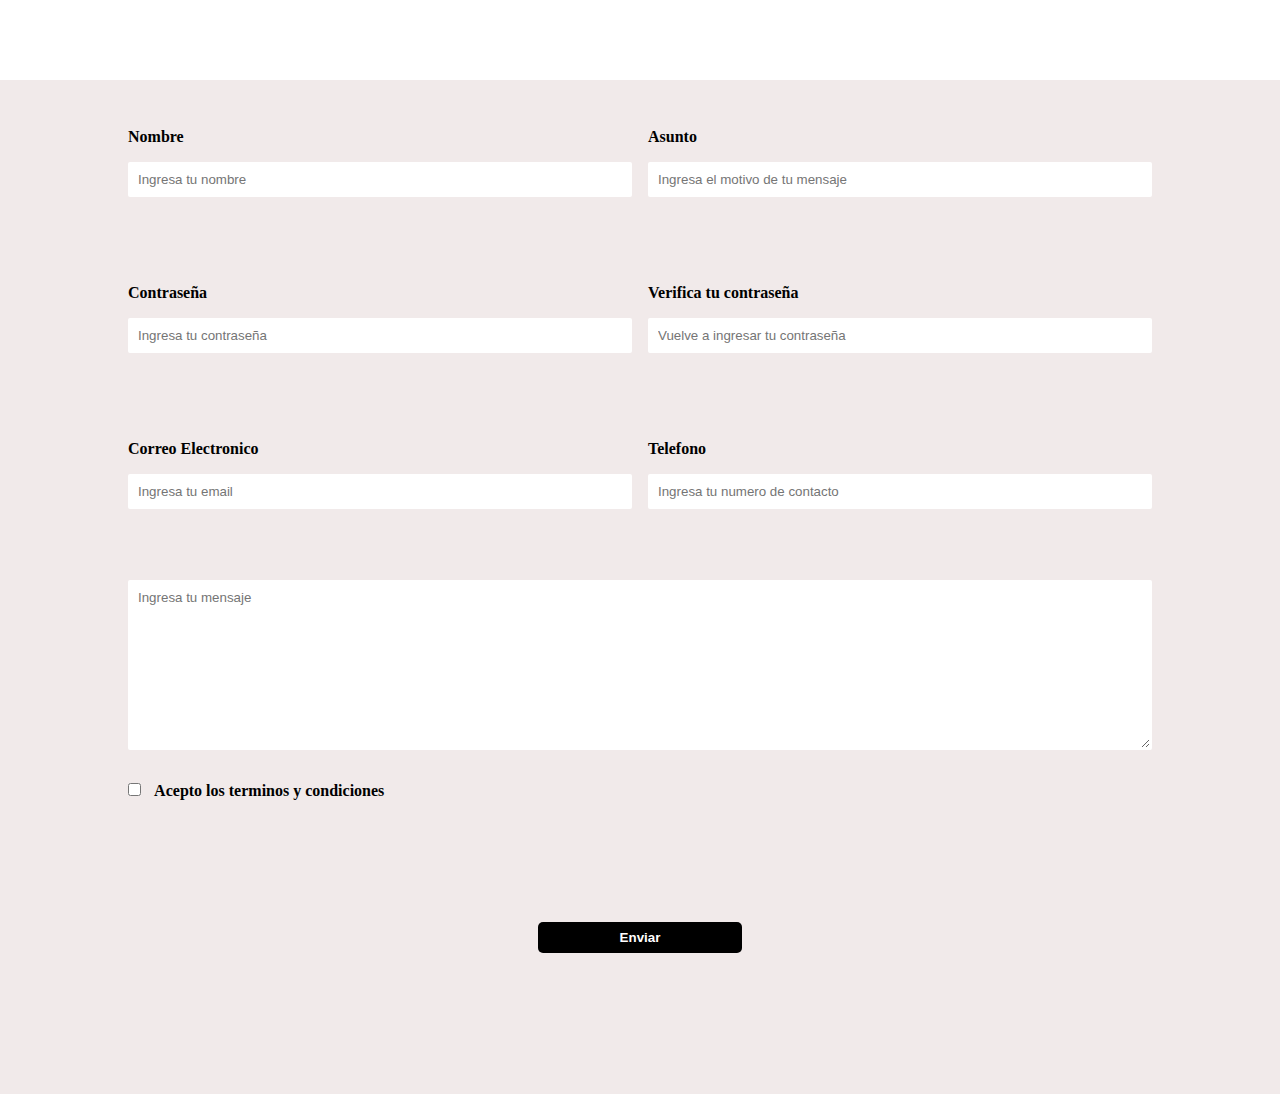
<file: index.html>
<!DOCTYPE html>
<html lang="en">
<head>
    <meta charset="UTF-8">
    <meta http-equiv="X-UA-Compatible" content="IE=edge">
    <meta name="viewport" content="width=device-width, initial-scale=1.0">
    <link rel="stylesheet" href="https://cdnjs.cloudflare.com/ajax/libs/font-awesome/6.0.0/css/all.min.css" integrity="sha512-9usAa10IRO0HhonpyAIVpjrylPvoDwiPUiKdWk5t3PyolY1cOd4DSE0Ga+ri4AuTroPR5aQvXU9xC6qOPnzFeg==" crossorigin="anonymous" referrerpolicy="no-referrer" />
    <link rel="stylesheet" href="estilos.css">
    <title>Document</title>
    
</head>
<body> 

   
    <section id="seccion2" class="section">
        
        <form class="formulario" target="_blank" action="https://formspree.io/f/mwkyrozr" method="post">
           
            <div class="formulario-grupo" id="grupo-nombre">
                <label for="nombre" class="formulario-label">Nombre</label>
                <div class="formulario-grupo-input">
                    <input type="text" class="formulario-input" name="nombre" id="nombre" placeholder="Ingresa tu nombre">                   
                    <i class="validacion-success fa-solid fa-circle-check"></i>                   
                    <i class="validacion-error fa-solid fa-circle-xmark"></i>
                </div>
                <p class="formulario-input-error" id="error-message-nombre">El nombre tiene que ser de 4 a 16 digitos y solo puede contener numeros, letras y guion bajo</p>
            </div>
            <div class="formulario-grupo" id="grupo-usuario">
                <label for="usuario" class="formulario-label">Asunto</label>
                <div class="formulario-grupo-input">
                    <input type="text" class="formulario-input" name="asunto" id="asunto" placeholder="Ingresa el motivo de tu mensaje" required> 
                    <i class="validacion-success fa-solid fa-circle-check"></i>                   
                    <i class="validacion-error fa-solid fa-circle-xmark"></i>
                </div>
                <p class="formulario-input-error" id="error-message-usuario">El usuario tiene que ser de 4 a 16 digitos y solo puede contener numeros, letras y guion bajo</p>
            </div>
            <div class="formulario-grupo" id="grupo-password">
                <label for="password" class="formulario-label">Contraseña</label>
                <div class="formulario-grupo-input">
                    <input type="password" class="formulario-input" name="password" id="password" placeholder="Ingresa tu contraseña">                   
                    <i class="validacion-success fa-solid fa-circle-check"></i>                   
                    <i class="validacion-error fa-solid fa-circle-xmark"></i>
                </div>
                <p class="formulario-input-error" id="error-message-password">La contraseña tiene que ser de 4 a 12 digitos</p>
            </div>
            <div class="formulario-grupo" id="grupo-password2">
                <label for="password2" class="formulario-label">Verifica tu contraseña</label>
                <div class="formulario-grupo-input">
                    <input type="password" class="formulario-input" name="password2" id="password2" placeholder="Vuelve a ingresar tu contraseña">                   
                    <i class="validacion-success fa-solid fa-circle-check"></i>                   
                    <i class="validacion-error fa-solid fa-circle-xmark"></i>
                </div>
                <p class="formulario-input-error" id="error-message-password2">Ambas contraseñas tinen que ser iguales</p>
            </div>
            <div class="formulario-grupo" id="grupo-email">
                <label for="email" class="formulario-label">Correo Electronico</label>
                <div class="formulario-grupo-input">
                    <input type="email" class="formulario-input" name="email" id="email" placeholder="Ingresa tu email">                   
                    <i class="validacion-success fa-solid fa-circle-check"></i>                   
                    <i class="validacion-error fa-solid fa-circle-xmark"></i>
                </div>
                <p class="formulario-input-error" id="error-message-email">Tu correo solo puede contener letras, numeros, puntos, guiones y guiones bajos</p>
            </div>
            <div class="formulario-grupo" id="grupo-telefono">
                <label for="telefono" class="formulario-label">Telefono</label>
                <div class="formulario-grupo-input">
                    <input type="text" class="formulario-input" name="telefono" id="telefono" placeholder="Ingresa tu numero de contacto">                   
                    <i class="validacion-success fa-solid fa-circle-check"></i>                   
                    <i class="validacion-error fa-solid fa-circle-xmark"></i>
                </div>
                <p class="formulario-input-error" id="error-message-telefono">El telefono solo puede contener numeros y el maximo es de 14 digitos</p>
            </div>
            <textarea name="textarea" cols="30" rows="10" placeholder="Ingresa tu mensaje" required></textarea>


            <div class="formulario-grupo" id="grupo-terminos">
                <label class="formulario-label">
                    <input class="formulario-checkbox" type="checkbox" name="checkbox">
                    Acepto los terminos y condiciones
                </label>

            </div>

            <div class="formulario-mensaje" id="formulario-mensaje">
                <p><i class="fas fa-exclamation-triangle" ></i><b>Error:</b> Por favor, rellena el formulario correctamente</p>
            </div>

            <div class="formulario-grupo formulario-btn">
                <button type="submit" class="btn">Enviar</button>
                <p class="formulario-success">Tu mensaje ha sido enviado exitosamente!</p>
            </div>
            
        </form>
    </section>
   
















    

    <script src="contact.js"></script>
</body>
</html>
</file>
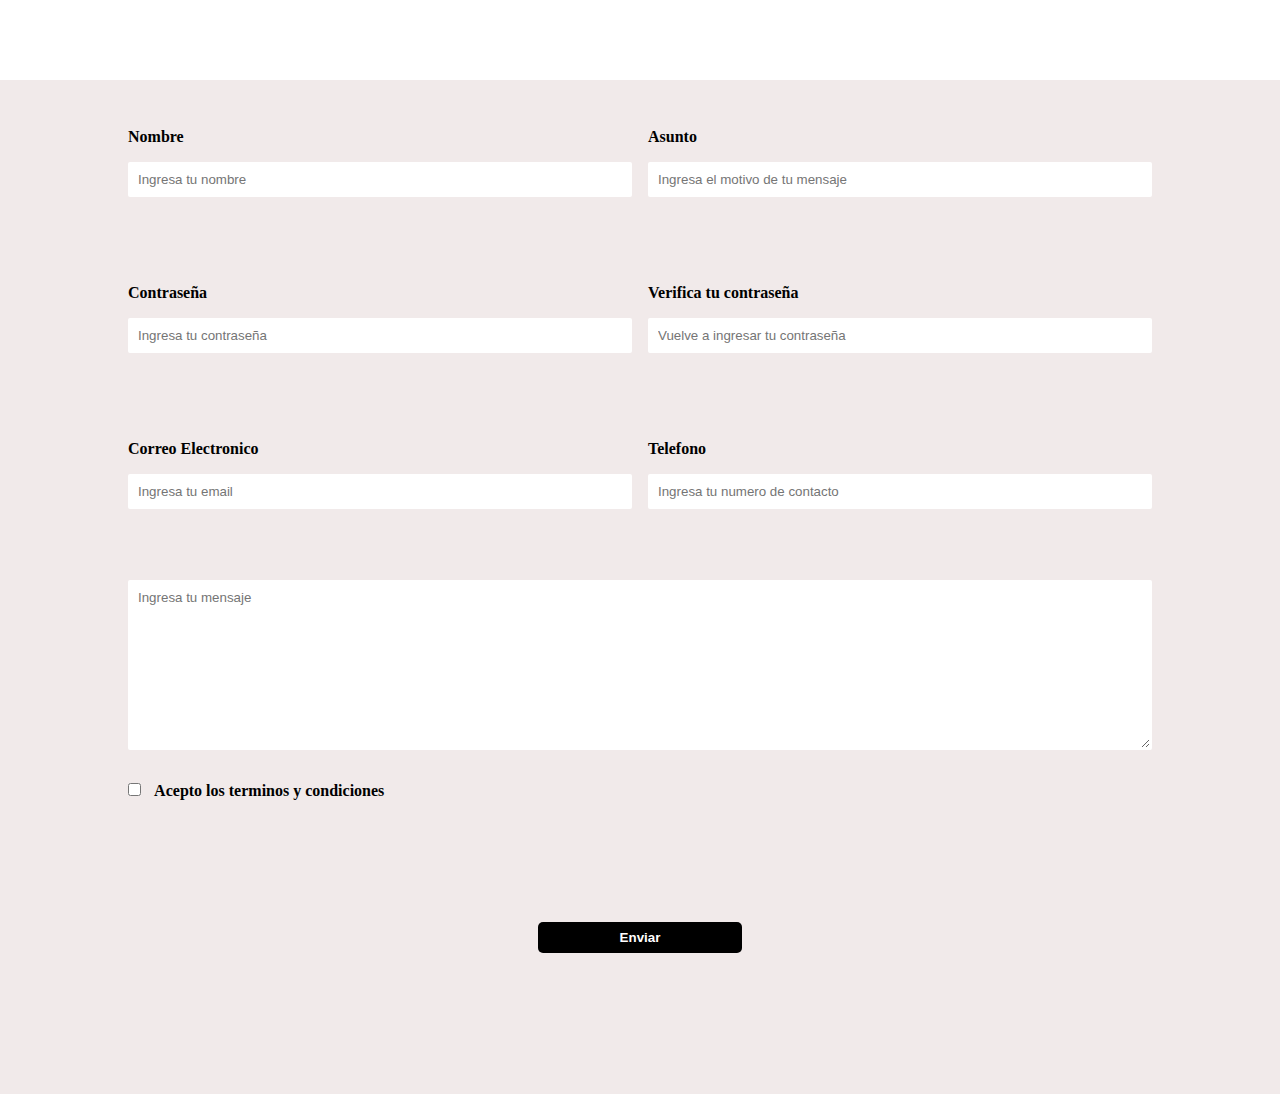
<file: pag.html>
<!DOCTYPE html>
<html lang="en">
<head>
    <meta charset="UTF-8">
    <meta http-equiv="X-UA-Compatible" content="IE=edge">
    <meta name="viewport" content="width=device-width, initial-scale=1.0">
    <link rel="stylesheet" href="https://cdnjs.cloudflare.com/ajax/libs/font-awesome/6.0.0/css/all.min.css" integrity="sha512-9usAa10IRO0HhonpyAIVpjrylPvoDwiPUiKdWk5t3PyolY1cOd4DSE0Ga+ri4AuTroPR5aQvXU9xC6qOPnzFeg==" crossorigin="anonymous" referrerpolicy="no-referrer" />
    <link rel="stylesheet" href="estilos.css">
    <title>Document</title>
    
</head>
<body> 

   
    <section id="seccion2" class="section">
        
        <form class="formulario" target="_blank" action="https://formsubmit.co/jmosquella11@gmail.com" method="POST">
           
            <div class="formulario-grupo" id="grupo-nombre">
                <label for="nombre" class="formulario-label">Nombre</label>
                <div class="formulario-grupo-input">
                    <input type="text" class="formulario-input" name="nombre" id="nombre" placeholder="Ingresa tu nombre">                   
                    <i class="validacion-success fa-solid fa-circle-check"></i>                   
                    <i class="validacion-error fa-solid fa-circle-xmark"></i>
                </div>
                <p class="formulario-input-error" id="error-message-nombre">El nombre tiene que ser de 4 a 16 digitos y solo puede contener numeros, letras y guion bajo</p>
            </div>
            <div class="formulario-grupo" id="grupo-usuario">
                <label for="usuario" class="formulario-label">Asunto</label>
                <div class="formulario-grupo-input">
                    <input type="text" class="formulario-input" name="asunto" id="asunto" placeholder="Ingresa el motivo de tu mensaje" required> 
                    <i class="validacion-success fa-solid fa-circle-check"></i>                   
                    <i class="validacion-error fa-solid fa-circle-xmark"></i>
                </div>
                <p class="formulario-input-error" id="error-message-usuario">El usuario tiene que ser de 4 a 16 digitos y solo puede contener numeros, letras y guion bajo</p>
            </div>
            <div class="formulario-grupo" id="grupo-password">
                <label for="password" class="formulario-label">Contraseña</label>
                <div class="formulario-grupo-input">
                    <input type="password" class="formulario-input" name="password" id="password" placeholder="Ingresa tu contraseña">                   
                    <i class="validacion-success fa-solid fa-circle-check"></i>                   
                    <i class="validacion-error fa-solid fa-circle-xmark"></i>
                </div>
                <p class="formulario-input-error" id="error-message-password">La contraseña tiene que ser de 4 a 12 digitos</p>
            </div>
            <div class="formulario-grupo" id="grupo-password2">
                <label for="password2" class="formulario-label">Verifica tu contraseña</label>
                <div class="formulario-grupo-input">
                    <input type="password" class="formulario-input" name="password2" id="password2" placeholder="Vuelve a ingresar tu contraseña">                   
                    <i class="validacion-success fa-solid fa-circle-check"></i>                   
                    <i class="validacion-error fa-solid fa-circle-xmark"></i>
                </div>
                <p class="formulario-input-error" id="error-message-password2">Ambas contraseñas tinen que ser iguales</p>
            </div>
            <div class="formulario-grupo" id="grupo-email">
                <label for="email" class="formulario-label">Correo Electronico</label>
                <div class="formulario-grupo-input">
                    <input type="email" class="formulario-input" name="email" id="email" placeholder="Ingresa tu email">                   
                    <i class="validacion-success fa-solid fa-circle-check"></i>                   
                    <i class="validacion-error fa-solid fa-circle-xmark"></i>
                </div>
                <p class="formulario-input-error" id="error-message-email">Tu correo solo puede contener letras, numeros, puntos, guiones y guiones bajos</p>
            </div>
            <div class="formulario-grupo" id="grupo-telefono">
                <label for="telefono" class="formulario-label">Telefono</label>
                <div class="formulario-grupo-input">
                    <input type="text" class="formulario-input" name="telefono" id="telefono" placeholder="Ingresa tu numero de contacto">                   
                    <i class="validacion-success fa-solid fa-circle-check"></i>                   
                    <i class="validacion-error fa-solid fa-circle-xmark"></i>
                </div>
                <p class="formulario-input-error" id="error-message-telefono">El telefono solo puede contener numeros y el maximo es de 14 digitos</p>
            </div>
            <textarea name="textarea" cols="30" rows="10" placeholder="Ingresa tu mensaje" required></textarea>


            <div class="formulario-grupo" id="grupo-terminos">
                <label class="formulario-label">
                    <input class="formulario-checkbox" type="checkbox" name="checkbox">
                    Acepto los terminos y condiciones
                </label>

            </div>

            <div class="formulario-mensaje" id="formulario-mensaje">
                <p><i class="fas fa-exclamation-triangle" ></i><b>Error:</b> Por favor, rellena el formulario correctamente</p>
            </div>

            <div class="formulario-grupo formulario-btn">
                <button type="submit" class="btn">Enviar</button>
                <p class="formulario-success">Tu mensaje ha sido enviado exitosamente!</p>
            </div>
            
        </form>
    </section>
   
















    

    <script src="contact.js"></script>
</body>
</html>
</file>
<file: estilos.css>
*{
    padding: 0;
    margin: 0;
    box-sizing: border-box;
}


.section h2{
    text-align: center;
}


.formulario{
    display: grid;
    margin-top: 5rem;
    grid-template-columns: 1fr 1fr;
    gap: 1rem;
    background-color: rgb(241, 234, 234);
    padding: 2rem 10%;
}

@media(max-width: 600px){
    .formulario{
        display: flex;
        flex-direction: column;
    }

}

.formulario-label{
    display: block;
    font-weight: bolder;
    padding: 1rem 0;
    cursor: pointer;
}

.formulario-grupo{    
    min-height: 140px;
}

.formulario-grupo-input{
    position: relative;
    
}

.formulario-input,textarea{
    font-family: sans-serif;
    width: 100%;
    border: 2px solid transparent;
    padding: .5rem;
    border-radius: 2px;
    transition: .2s ease all;
    outline: none;
    
}

textarea{
    grid-column: span 2;
}

.formulario-input:focus{
    border: 2px solid #0075FF;
    box-shadow: 1px 0 30px rgba(163, 163, 163, .3);
}

.formulario-input-error{
    padding-top: .5rem;
    
    
    display: none;
    
}

.formulario-input-error.active{
    display: block;
}

.validacion-error,
.validacion-success{
    position: absolute;
    right: 10px;
    bottom: 10px;
    z-index: 100;
    opacity: 0;
    
}


.formulario-checkbox{
    margin-right: 10px;
}

.formulario-mensaje,
.formulario-btn{
    grid-column: span 2;
    


}

.formulario-mensaje{
    background-color: #e64c4c;    
    padding: 1rem;
    display: none;    

}

.formulario-mensaje.active{
    display: block;
}

.formulario-mensaje i{
    margin-right: 10px;
}

.formulario-btn{
    display: flex;
    flex-direction: column ;    
    align-items: center;
    
  
}

button{
    background-color: #000;
    color: #fff;
    padding: .5rem 1rem;    
    cursor: pointer;
    font-weight: bolder;
    border: none;
    width: 20%;
    border-radius: 5px;
    margin-bottom: .5rem;
    
}

.formulario-btn .formulario-success{
    color: rgb(18, 187, 18);
    display: none;
}

.formulario-success.active{
    display: block;
}

.formulario-grupo.correcto .validacion-success{
    color: #1ed128;
    opacity: 1;
}

.formulario-grupo.error .validacion-error{
    color: #e64c4c;
    opacity: 1;
}

.formulario-grupo.error label{
    color: #e64c4c;
}

.formulario-grupo.error input{
    border: #e64c4c 2px solid;
}
</file>
